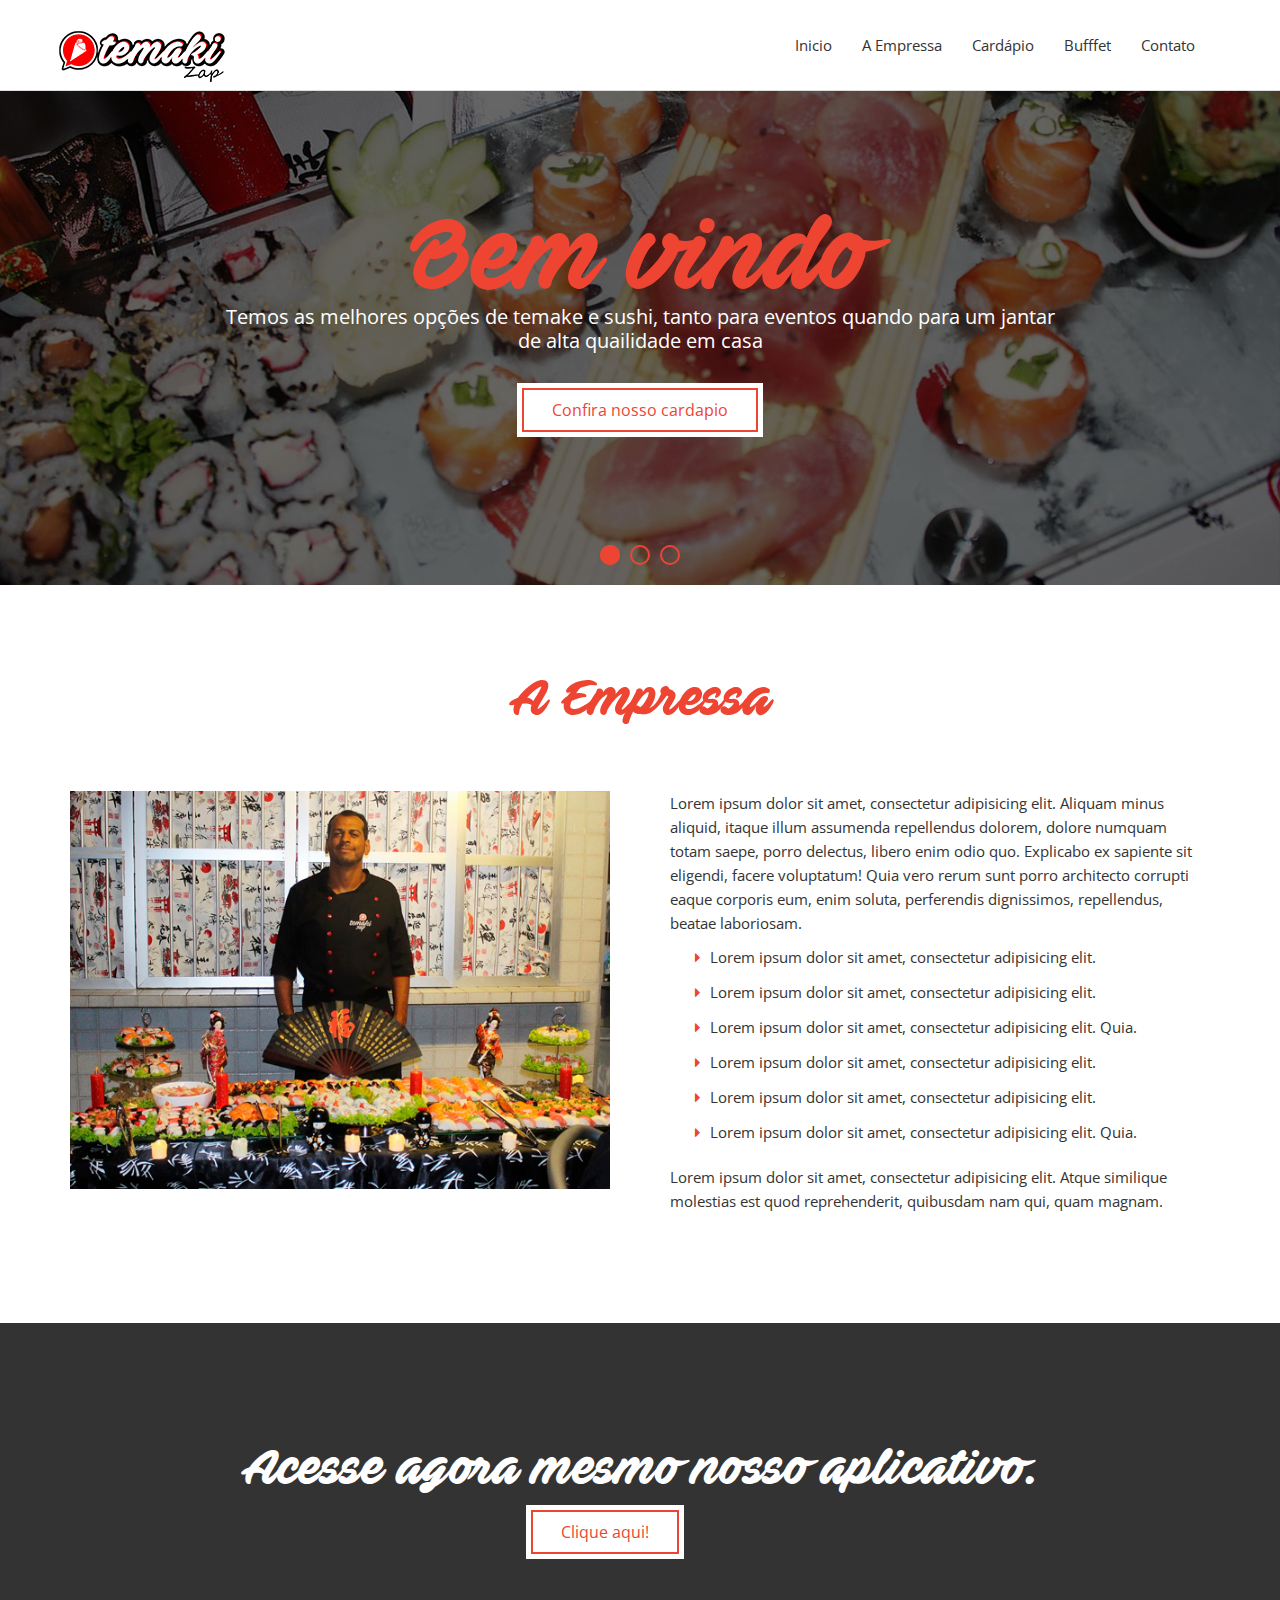
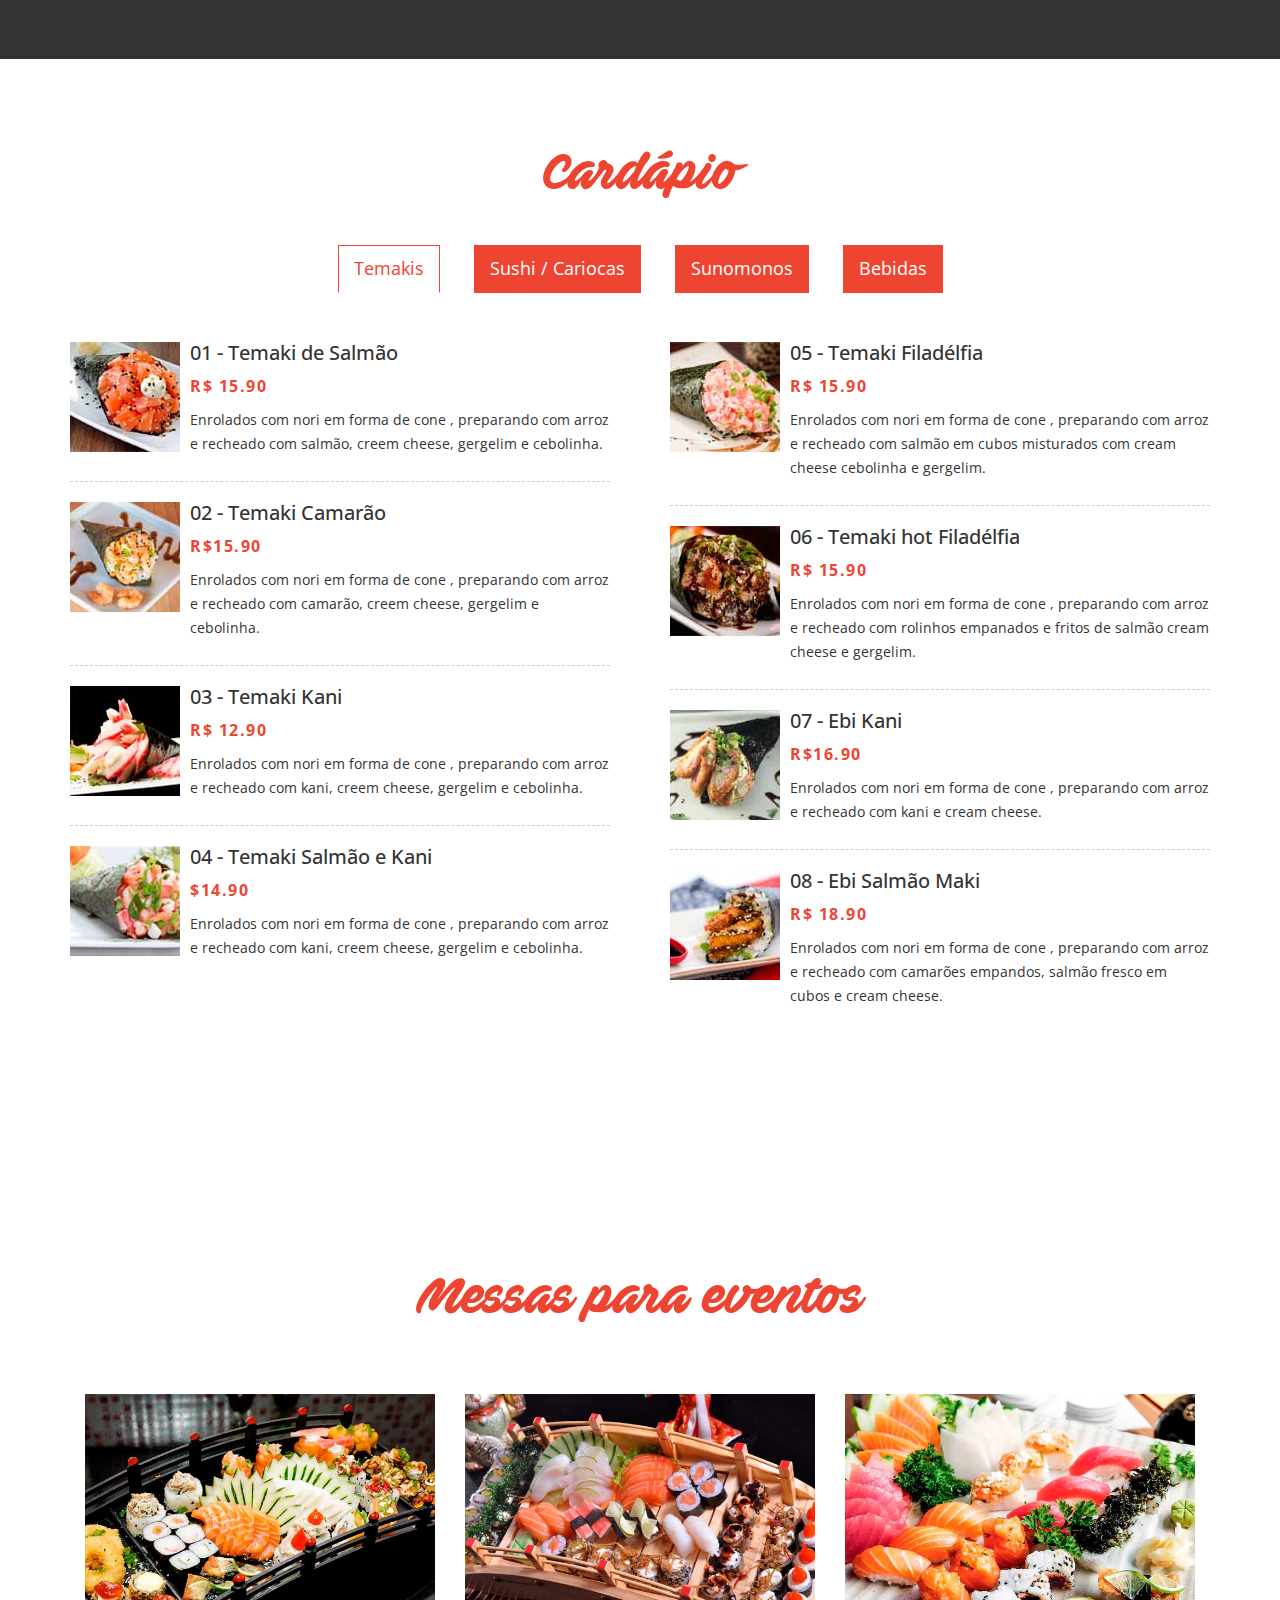
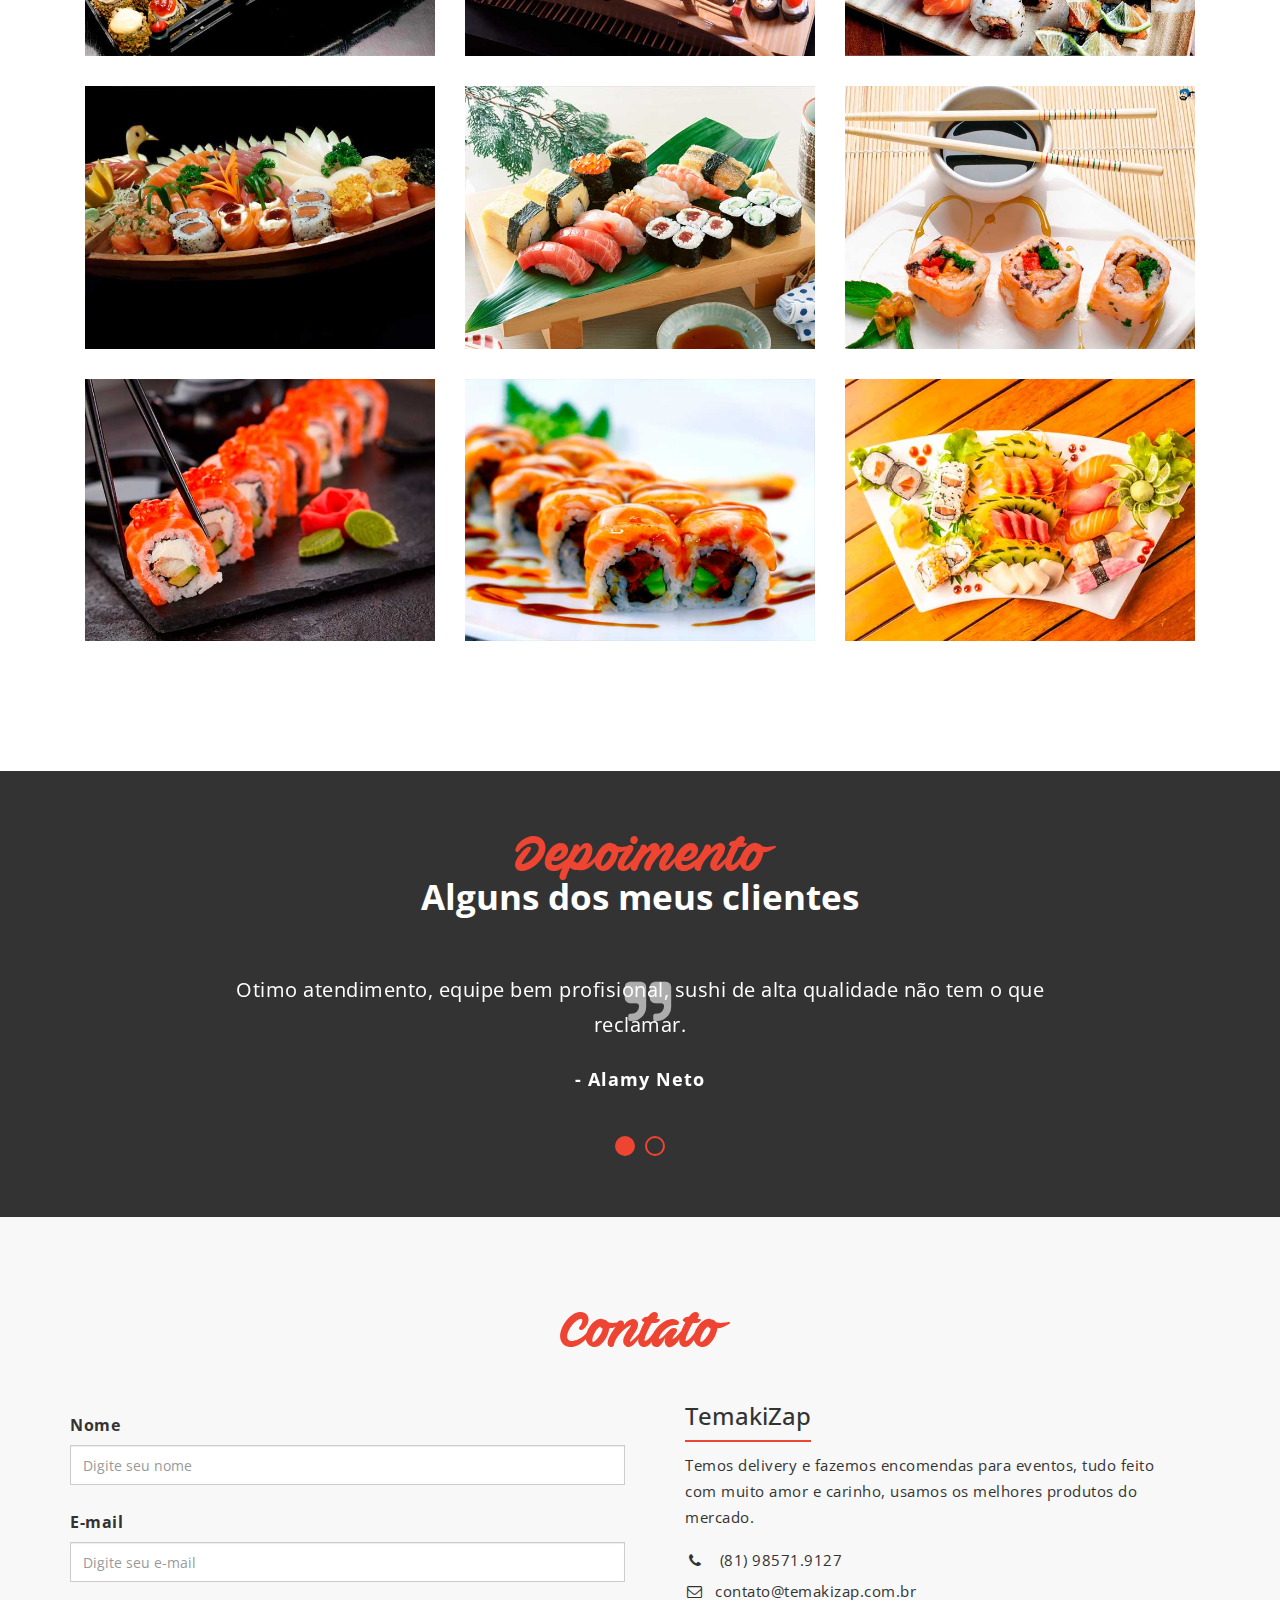
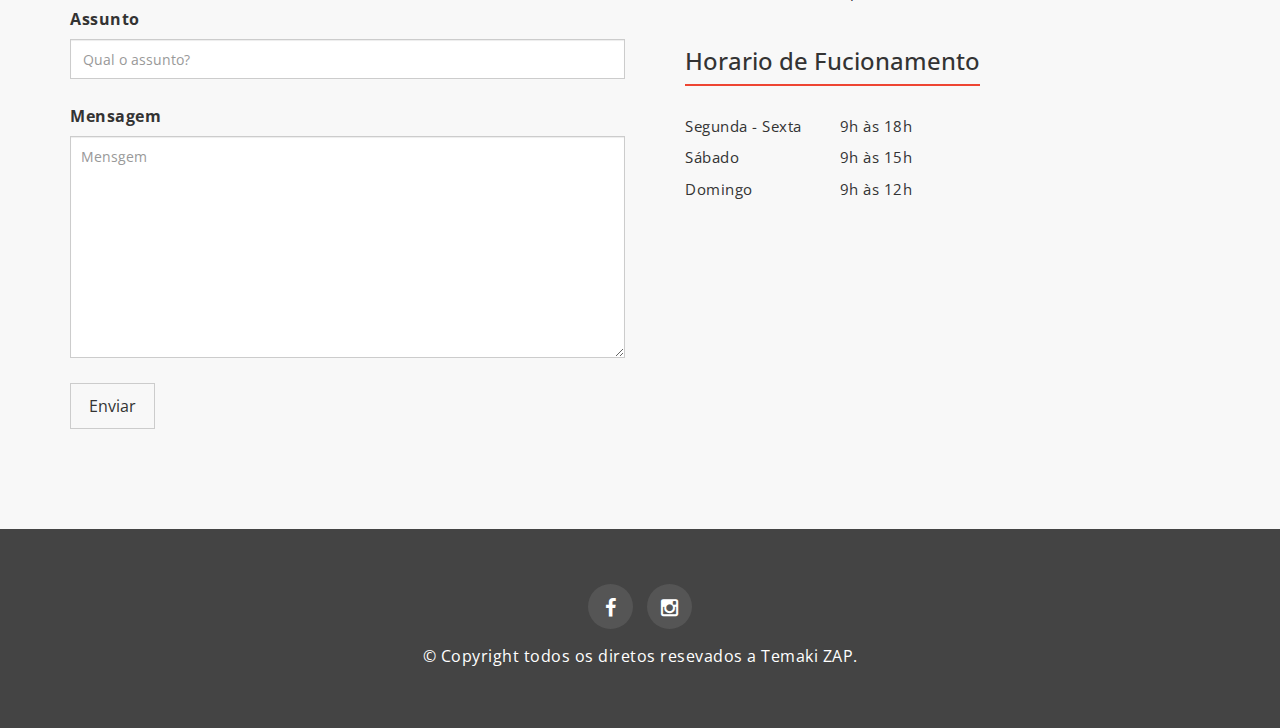
<file: index.html>
<!DOCTYPE html>
<html lang="en">
  <head>
    <meta charset="utf-8">
    <meta http-equiv="X-UA-Compatible" content="IE=edge">
    <meta name="viewport" content="width=device-width, initial-scale=1">    
    <title>Temaki ZAP</title>
    <meta property="og:image" content="http://www.temakizap.com.br/" />
<meta name="description" content="Temaki, Recife, delivery, Ifood, Glovo, Sushi, Sushi Recife, Temaki Recife, Recife TEmaki, Temakeria">
<meta name="viewport" content="width=device-width, initial-scale=1">
<meta name="description" content="Temaki, Recife, delivery, Ifood, Glovo, Sushi, Sushi Recife, Temaki Recife,Recife TEmaki, Temakeria " />

    <!-- Favicon -->
    <link rel="shortcut icon" href="assets/img/icon_03.png" type="image/x-icon">

    <!-- Font awesome -->
    <link href="assets/css/font-awesome.css" rel="stylesheet">
    <!-- Bootstrap -->
    <link href="assets/css/bootstrap.css" rel="stylesheet">   
    <!-- Slick slider -->
    <link rel="stylesheet" type="text/css" href="assets/css/slick.css">    
    <!-- Date Picker -->
    <link rel="stylesheet" type="text/css" href="assets/css/bootstrap-datepicker.css">   
     <!-- Gallery Lightbox -->
    <link href="assets/css/magnific-popup.css" rel="stylesheet"> 
    <!-- Theme color -->
    <link id="switcher" href="assets/css/theme-color/red-theme.css" rel="stylesheet">     

    <!-- Main style sheet -->
    <link href="style.css" rel="stylesheet">    

   
    <!-- Google Fonts -->

    <!-- Prata for body  -->
    <link href='https://fonts.googleapis.com/css?family=Prata' rel='stylesheet' type='text/css'>
    <!-- Tangerine for small title -->
    <link href='https://fonts.googleapis.com/css?family=Tangerine' rel='stylesheet' type='text/css'>   
    <!-- Open Sans for title -->
    <link href='https://fonts.googleapis.com/css?family=Open+Sans' rel='stylesheet' type='text/css'>
    
    

    <!-- HTML5 shim and Respond.js for IE8 support of HTML5 elements and media queries -->
    <!-- WARNING: Respond.js doesn't work if you view the page via file:// -->
    <!--[if lt IE 9]>
      <script src="https://oss.maxcdn.com/html5shiv/3.7.2/html5shiv.min.js"></script>
      <script src="https://oss.maxcdn.com/respond/1.4.2/respond.min.js"></script>
    <![endif]-->

  </head>
  <body>

  <!--START SCROLL TOP BUTTON -->
    <a class="scrollToTop" href="#">
      <i class="fa fa-angle-up"></i>
    </a>
  <!-- END SCROLL TOP BUTTON -->

  <!-- Start header section -->
  <header id="mu-header">  
    <nav class="navbar navbar-default mu-main-navbar" role="navigation">  
      <div class="container">
        <div class="navbar-header">
          <!-- FOR MOBILE VIEW COLLAPSED BUTTON -->
          <button type="button" class="navbar-toggle collapsed" data-toggle="collapse" data-target="#navbar" aria-expanded="false" aria-controls="navbar">
            <span class="sr-only">Toggle navigation</span>
            <span class="icon-bar"></span>
            <span class="icon-bar"></span>
            <span class="icon-bar"></span>
          </button>

          <!-- LOGO -->       

           <!--  Text based logo  -->
          <a class="navbar-brand" href="index.html"><img src="assets/img/logo.png"></a> 

		      <!--  Image based logo  -->
          <!-- <a class="navbar-brand" href="index.html"><img src="assets/img/logo.png" alt="Logo img"></a>  -->
         

        </div>
        <div id="navbar" class="navbar-collapse collapse">
          <ul id="top-menu" class="nav navbar-nav navbar-right mu-main-nav">
            <li><a href="index.html">Inicio</a></li>
            <li><a href="#mu-about-us">A Empressa</a></li>                       
            <li><a href="#mu-restaurant-menu">Cardápio</a></li>                       
                                
            <li><a href="#mu-gallery">Bufffet</a></li>
            
            <li><a href="#mu-contact">Contato</a></li> 
          </ul>                            
        </div><!--/.nav-collapse -->       
      </div>          
    </nav> 
  </header>
  <!-- End header section -->
 

  <!-- Start slider  -->
  <section id="mu-slider">
    <div class="mu-slider-area"> 

      <!-- Top slider -->
      <div class="mu-top-slider">

        <!-- Top slider single slide -->
        <div class="mu-top-slider-single">
          <img src="assets/img/slider/b1.jpg" alt="img">
          <!-- Top slider content -->
          <div class="mu-top-slider-content">
            <span class="mu-slider-small-title">Bem vindo</span>
           
            <p>Temos as melhores opções de temake e sushi, tanto para eventos quando para um jantar de alta quailidade em casa</p>           
            <a href="#mu-reservation" class="mu-readmore-btn mu-reservation-btn">Confira nosso cardapio</a>
          </div>
          <!-- / Top slider content -->
        </div>
        <!-- / Top slider single slide -->    

         <!-- Top slider single slide -->
        <div class="mu-top-slider-single">
          <img src="assets/img/slider/b2.jpg" alt="img">
          <!-- Top slider content -->
          <div class="mu-top-slider-content">
            <span class="mu-slider-small-title">Elegancia</span>
            
            <p>Com produtos frescos e de qualidade no mercado preparamos o melhor beffet pra você apreciar com seus convidados.</p>           
           <a href="#mu-reservation" class="mu-readmore-btn mu-reservation-btn">Messas de Sushi</a>
          </div>
          <!-- / Top slider content -->
        </div>
        <!-- / Top slider single slide --> 

        <!-- Top slider single slide -->
        <div class="mu-top-slider-single">
          <img src="assets/img/slider/b3.jpg" alt="img">
          <!-- Top slider content -->
          <div class="mu-top-slider-content">
            <span class="mu-slider-small-title">Delicioso</span>
           
            <p>Sempre atualizados no ramo da gastronomia oriental trazemos a você o que a de melhor nos pratos que preparamos.</p>           
            <a href="#mu-reservation" class="mu-readmore-btn mu-reservation-btn">Confira aqui!</a>
          </div>
          <!-- / Top slider content -->
        </div>
        <!-- / Top slider single slide -->   

      </div>
    </div>
  </section>
  <!-- End slider  -->

  <!-- Start About us -->
  <section id="mu-about-us">
    <div class="container">
      <div class="row">
        <div class="col-md-12">
          <div class="mu-about-us-area">

            <div class="mu-title">
              <span class="mu-subtitle">A Empressa</span>
             
            </div>

            <div class="row">
              <div class="col-md-6">
               <div class="mu-about-us-left">     
                <img src="assets/img/perfil.jpg" alt="img">           
                </div>
              </div>
              <div class="col-md-6">
                 <div class="mu-about-us-right">
                 <p>Lorem ipsum dolor sit amet, consectetur adipisicing elit. Aliquam minus aliquid, itaque illum assumenda repellendus dolorem, dolore numquam totam saepe, porro delectus, libero enim odio quo. Explicabo ex sapiente sit eligendi, facere voluptatum! Quia vero rerum sunt porro architecto corrupti eaque corporis eum, enim soluta, perferendis dignissimos, repellendus, beatae laboriosam.</p>                              
                  <ul>
                    <li>Lorem ipsum dolor sit amet, consectetur adipisicing elit.</li>
                    <li>Lorem ipsum dolor sit amet, consectetur adipisicing elit.</li>
                    <li>Lorem ipsum dolor sit amet, consectetur adipisicing elit. Quia.</li>                    
                    <li>Lorem ipsum dolor sit amet, consectetur adipisicing elit.</li>
                    <li>Lorem ipsum dolor sit amet, consectetur adipisicing elit.</li>
                    <li>Lorem ipsum dolor sit amet, consectetur adipisicing elit. Quia.</li>
                  </ul>
                  <p>Lorem ipsum dolor sit amet, consectetur adipisicing elit. Atque similique molestias est quod reprehenderit, quibusdam nam qui, quam magnam.</p>  
                </div>
              </div>
            </div>
          </div>
        </div>
      </div>
    </div>
  </section>
  <!-- End About us -->

  <!-- Start Counter Section -->
  <section id="mu-counter">
    <div class="mu-counter-overlay">
      <div class="container">
        <div class="row">
          <div class="col-md-12">
            <div class="mu-counter-area">

              <h1>Acesse agora mesmo nosso aplicativo.</h1>
              <a class="mu-readmore-btn mu-reservation-btn" href="www.temakizap.com.br/app" style="margin: 0 40%" href="">Clique aqui!</a>

            </div>
          </div>
        </div>
      </div>
    </div>
  </section>
  <!-- End Counter Section --> 

  <!-- Start Restaurant Menu -->
  <section id="mu-restaurant-menu">
    <div class="container">
      <div class="row">
        <div class="col-md-12">
          <div class="mu-restaurant-menu-area">

            <div class="mu-title">
              <span class="mu-subtitle">Cardápio</span>
              
            </div>
            
            <div class="mu-restaurant-menu-content">
              <ul class="nav nav-tabs mu-restaurant-menu">
                <li class="active"><a href="#temaki" data-toggle="tab">Temakis</a></li>
         
                <li><a href="#sushi" data-toggle="tab">Sushi / Cariocas</a></li>
                <li><a href="#Sunomono" data-toggle="tab">Sunomonos</a></li>
                <li><a href="#bebidas" data-toggle="tab">Bebidas</a></li>
              </ul>

              <!-- Tab panes -->
              <div class="tab-content">
                <div class="tab-pane fade in active" id="temaki">
                  <div class="mu-tab-content-area">
                    <div class="row">

                      <div class="col-md-6">
                        <div class="mu-tab-content-left">
                          <ul class="mu-menu-item-nav">
                            <li>
                              <div class="media">
                                <div class="media-left">
                                  <a href="#">
                                    <img class="media-object" src="assets/img/menu/salmao.jpg" title="Temaki de Salmão" alt="img">
                                  </a>
                                </div>
                                <div class="media-body">
                                  <h4 class="media-heading"><a href="#" title="Temaki de Salmão">01 - Temaki de Salmão</a></h4>
                                  <span class="mu-menu-price">R$ 15.90</span>
                                  <p>Enrolados com nori em forma de cone , preparando com arroz e recheado com salmão, creem cheese, gergelim e cebolinha.</p>
                                </div>
                              </div>
                            </li>
                             <li>
                              <div class="media">
                                <div class="media-left">
                                  <a href="#">
                                    <img class="media-object" src="assets/img/menu/camarao.jpg" title="Temaki de Camarão" alt="img">
                                  </a>
                                </div>
                                <div class="media-body">
                                  <h4 class="media-heading"><a href="#" title="Temaki de Camarão">02 - Temaki Camarão</a></h4>
                                  <span class="mu-menu-price">R$15.90</span>
                                  <p>Enrolados com nori em forma de cone , preparando com arroz e recheado com camarão, creem cheese, gergelim e cebolinha.</p>
                                </div>
                              </div>
                            </li>
                             <li>
                              <div class="media">
                                <div class="media-left">
                                  <a href="#">
                                    <img class="media-object" src="assets/img/menu/kani.jpg" title="Temaki de Kani" alt="img">
                                  </a>
                                </div>
                                <div class="media-body">
                                  <h4 class="media-heading"><a href="#">03 - Temaki Kani</a></h4>
                                  <span class="mu-menu-price">R$ 12.90</span>
                                 <p>Enrolados com nori em forma de cone , preparando com arroz e recheado com kani, creem cheese, gergelim e cebolinha.</p>
                                </div>
                              </div>
                            </li>
                            <li>
                              <div class="media">
                                <div class="media-left">
                                  <a href="#">
                                    <img class="media-object" src="assets/img/menu/kaniesalmao.jpg" title="Temaki Salmão e Kani" alt="img">
                                  </a>
                                </div>
                                <div class="media-body">
                                  <h4 class="media-heading"><a href="#">04 - Temaki Salmão e Kani</a></h4>
                                  <span class="mu-menu-price">$14.90</span>
                                 <p>Enrolados com nori em forma de cone , preparando com arroz e recheado com kani, creem cheese, gergelim e cebolinha.</p>
                                </div>
                              </div>
                            </li>
                          </ul>   
                        </div>
                      </div>

                     <div class="col-md-6">
                       <div class="mu-tab-content-right">
                          <ul class="mu-menu-item-nav">
                            <li>
                              <div class="media">
                                <div class="media-left">
                                  <a href="#">
                                    <img class="media-object" src="assets/img/menu/filadelfia.jpg" title="Temaki Filadélfia" alt="img">
                                  </a>
                                </div>
                                <div class="media-body">
                                  <h4 class="media-heading"><a href="#">05 - Temaki Filadélfia</a></h4>
                                  <span class="mu-menu-price">R$ 15.90</span>
                                   <p>Enrolados com nori em forma de cone , preparando com arroz e recheado com salmão em cubos misturados com cream cheese cebolinha e gergelim.</p>
                                </div>
                              </div>
                            </li>
                             <li>
                              <div class="media">
                                <div class="media-left">
                                  <a href="#">
                                    <img class="media-object" src="assets/img/menu/hotFila.jpg" title="Temaki hot Filadélfia" alt="img">
                                  </a>
                                </div>
                                <div class="media-body">
                                  <h4 class="media-heading"><a href="#">06 - Temaki hot Filadélfia</a></h4>
                                  <span class="mu-menu-price">R$ 15.90</span>
                                   <p>Enrolados com nori em forma de cone , preparando com arroz e recheado com rolinhos empanados e fritos de salmão cream cheese e gergelim.</p>
                                </div>
                              </div>
                            </li>
                             <li>
                              <div class="media">
                                <div class="media-left">
                                  <a href="#">
                                    <img class="media-object" src="assets/img/menu/ebiKAni.jpg" alt="img">
                                  </a>
                                </div>
                                <div class="media-body">
                                  <h4 class="media-heading"><a href="#">07 - Ebi Kani</a></h4>
                                  <span class="mu-menu-price">R$16.90</span>
                                 <p>Enrolados com nori em forma de cone , preparando com arroz e recheado com kani e cream cheese.</p>
                                </div>
                              </div>
                            </li>
                             <li>
                              <div class="media">
                                <div class="media-left">
                                  <a href="#">
                                    <img class="media-object" src="assets/img/menu/ebiSalmao.jpg" alt="img">
                                  </a>
                                </div>
                                <div class="media-body">
                                  <h4 class="media-heading"><a href="#">08 - Ebi Salmão Maki</a></h4>
                                  <span class="mu-menu-price">R$ 18.90</span>
                                 <p>Enrolados com nori em forma de cone , preparando com arroz e recheado com camarões empandos, salmão fresco em cubos e cream cheese.</p>
                                </div>
                              </div>
                            </li>
                          </ul>   
                       </div>
                     </div>

                   </div>
                 </div>
                </div>

                <div class="tab-pane fade" id="sushi">
                  <div class="mu-tab-content-area">
                    <div class="row">

                      <div class="col-md-6">
                        <div class="mu-tab-content-left">
                          <ul class="mu-menu-item-nav">
                            <li>
                              <div class="media">
                                <div class="media-left">
                                  <a href="#">
                                    <img class="media-object" src="assets/img/menu/sushi.jpg" alt="img">
                                  </a>
                                </div>
                                <div class="media-body">
                                  <h4 class="media-heading"><a href="#">09 - Filadélfia</a></h4>
                                  <span class="mu-menu-price">R$ 24.90</span>
                                    <p>20 unidades.</p>
                                </div>
                              </div>
                            </li>
                             <li>
                              <div class="media">
                                <div class="media-left">
                                  <a href="#">
                                    <img class="media-object" src="assets/img/menu/uramaki.jpg" alt="img">
                                  </a>
                                </div>
                                <div class="media-body">
                                  <h4 class="media-heading"><a href="#">10 - Uramaki</a></h4>
                                  <span class="mu-menu-price">R$ 29,90</span>
                                  <p>20 unidades.</p>
                                </div>
                              </div>
                            </li>
                             <li>
                              <div class="media">
                                <div class="media-left">
                                  <a href="#">
                                    <img class="media-object" src="assets/img/menu/ebimaki.jpg" alt="img">
                                  </a>
                                </div>
                                <div class="media-body">
                                  <h4 class="media-heading"><a href="#">11 - Ebimaki</a></h4>
                                  <span class="mu-menu-price">R$ 24,90</span>
                                  <p>20 unidades.</p>
                                </div>
                              </div>
                            </li>
                          </ul>   
                        </div>
                      </div>

                     <div class="col-md-6">
                       <div class="mu-tab-content-right">
                          <ul class="mu-menu-item-nav">
                            <li>
                              <div class="media">
                                <div class="media-left">
                                  <a href="#">
                                    <img class="media-object" src="assets/img/menu/nigiri.jpg" alt="img">
                                  </a>
                                </div>
                                <div class="media-body">
                                  <h4 class="media-heading"><a href="#">12 - Nigiri de Salmão</a></h4>
                                  <span class="mu-menu-price">R$ 24,90</span>
                                  <p>10 Unidades.</p>
                                </div>
                              </div>
                            </li>
                             <li>
                              <div class="media">
                                <div class="media-left">
                                  <a href="#">
                                    <img class="media-object" src="assets/img/menu/carioca.jpg" alt="img">
                                  </a>
                                </div>
                                <div class="media-body">
                                  <h4 class="media-heading"><a href="#">13 - Cariocas</a></h4>
                                  <span class="mu-menu-price">R$ 34,90</span>
                                  <p>20 Unidades</p>
                                </div>
                              </div>
                            </li>
                             <li>
                              <div class="media">
                                <div class="media-left">
                                  <a href="#">
                                    <img class="media-object" src="assets/img/menu/carioca.jpg" alt="img">
                                  </a>
                                </div>
                                <div class="media-body">
                                  <h4 class="media-heading"><a href="#">13.2 - Carioca</a></h4>
                                  <span class="mu-menu-price">R$ 42,90</span>
                                  <p>30 unidades.</p>
                                </div>
                              </div>
                            </li>
                             <li>
                              <div class="media">
                                <div class="media-left">
                                  <a href="#">
                                    <img class="media-object" src="assets/img/menu/carioca.jpg" alt="img">
                                  </a>
                                </div>
                                <div class="media-body">
                                  <h4 class="media-heading"><a href="#">13.2 - Carioca</a></h4>
                                  <span class="mu-menu-price">R$ 42,90</span>
                                  <p>40 unidades.</p>
                                </div>
                              </div>
                            </li>
                          </ul>   
                       </div>
                     </div>

                   </div>
                 </div>
                </div>

                <div class="tab-pane fade" id="Sunomono">
                  <div class="mu-tab-content-area">
                    <div class="row">

                      <div class="col-md-6">
                        <div class="mu-tab-content-left">
                          <ul class="mu-menu-item-nav">
                            <li>
                              <div class="media">
                                <div class="media-left">
                                  <a href="#">
                                    <img class="media-object" src="assets/img/menu/sunomono.jpg" alt="img">
                                  </a>
                                </div>
                                <div class="media-body">
                                  <h4 class="media-heading"><a href="#">14 - Sunomono de Salmão</a></h4>
                                  <span class="mu-menu-price">R$ 20,00</span>
                                  <p>Salmão cortado em cubos, pepino e gergelim.</p>
                                </div>
                              </div>
                            </li>
                            
                            
                          </ul>   
                        </div>
                      </div>

                     <div class="col-md-6">
                       <div class="mu-tab-content-right">
                          <ul class="mu-menu-item-nav">
                              <li>
                              <div class="media">
                                <div class="media-left">
                                  <a href="#">
                                    <img class="media-object" src="assets/img/menu/sunomonoMisto.jpg" alt="img">
                                  </a>
                                </div>
                                <div class="media-body">
                                  <h4 class="media-heading"><a href="#">15 - Sunomono Misto</a></h4>
                                  <span class="mu-menu-price">R$ - 17,00</span>
                                  <p>Salmão cortado em cubos , camarão kani, pepino e gergelim.</p>
                                </div>
                              </div>
                            </li>
                            
                         
                          </ul>   
                       </div>
                     </div>

                   </div>
                 </div>
                </div>

                <div class="tab-pane fade" id="bebidas">
                  <div class="mu-tab-content-area">
                    <div class="row">

                      <div class="col-md-6">
                        <div class="mu-tab-content-left">
                          <ul class="mu-menu-item-nav">
                            <li>
                              <div class="media">
                                <div class="media-left">
                                  <a href="#">
                                    <img class="media-object" src="assets/img/menu/cocalata.jpg" alt="img">
                                  </a>
                                </div>
                                <div class="media-body">
                                  <h4 class="media-heading"><a href="#">Coca Cola</a></h4>
                                  <span class="mu-menu-price">R$ 3,50</span>
                                  
                                </div>
                              </div>
                            </li>
                            
                             
                          </ul>   
                        </div>
                      </div>

                     <div class="col-md-6">
                       <div class="mu-tab-content-right">
                          <ul class="mu-menu-item-nav">
                            <li>
                              <div class="media">
                                <div class="media-left">
                                  <a href="#">
                                    <img class="media-object" src="assets/img/menu/500.jpg" alt="img">
                                  </a>
                                </div>
                                <div class="media-body">
                                 <h4 class="media-heading"><a href="#">coca cola 500ml</a></h4>
                                  <span class="mu-menu-price">R$ 6,00</span>
                                 
                                </div>
                              </div>
                            </li>
                            
                            
                          </ul>   
                       </div>
                     </div>

                   </div>
                 </div>
                </div>

              
              </div>
            </div>
          </div>
        </div>
      </div>
    </div>
  </section>
  <!-- End Restaurant Menu -->

  
  <!-- Start Gallery -->
  <section id="mu-gallery">
    <div class="container">
      <div class="row">
        <div class="col-md-12">
          <div class="mu-gallery-area">

            <div class="mu-title">
              <span class="mu-subtitle">Messas para eventos</span>
              <h2></h2>
            </div>

            <div class="mu-gallery-content">
            
              <!-- Start gallery image -->
              <div class="mu-gallery-body">
                <!-- start single gallery image -->
                <div class="mu-single-gallery col-md-4">
                    <div class="mu-single-gallery-item">
	                    <figure class="mu-single-gallery-img">
	                      <a class="mu-imglink" href="assets/img/gallery/1.jpg">
                          <img alt="img" src="assets/img/gallery/1.jpg">
                           <div class="mu-single-gallery-info">
                              <img class="mu-view-btn" src="assets/img/plus.png" alt="plus icon img">
                          </div> 
                        </a>
	                    </figure>            
                  	</div>
                </div>
                <!-- End single gallery image -->

                <!-- start single gallery image -->
                <div class="mu-single-gallery col-md-4">
                  	 <div class="mu-single-gallery-item">
                        <figure class="mu-single-gallery-img">
                          <a class="mu-imglink" href="assets/img/gallery/2.jpg">
                            <img alt="img" src="assets/img/gallery/2.jpg">
                             <div class="mu-single-gallery-info">
                                <img class="mu-view-btn" src="assets/img/plus.png" alt="plus icon img">
                            </div> 
                          </a>
                        </figure>            
                    </div>
                </div>               
                <!-- End single gallery image -->

                <!-- start single gallery image -->
                <div class="mu-single-gallery col-md-4">                  
                  	 <div class="mu-single-gallery-item">
                      <figure class="mu-single-gallery-img">
                        <a class="mu-imglink" href="assets/img/gallery/3.jpg">
                          <img alt="img" src="assets/img/gallery/3.jpg">
                           <div class="mu-single-gallery-info">
                              <img class="mu-view-btn" src="assets/img/plus.png" alt="plus icon img">
                          </div> 
                        </a>
                      </figure>            
                    </div>
                </div>               
                <!-- End single gallery image -->

                <!-- start single gallery image -->
                <div class="mu-single-gallery col-md-4">                  
                  	<div class="mu-single-gallery-item">
                      <figure class="mu-single-gallery-img">
                        <a class="mu-imglink" href="assets/img/gallery/4.jpg">
                          <img alt="img" src="assets/img/gallery/4.jpg">
                           <div class="mu-single-gallery-info">
                              <img class="mu-view-btn" src="assets/img/plus.png" alt="plus icon img">
                          </div> 
                        </a>
                      </figure>            
                    </div>
                </div>
                <!-- End single gallery image -->

                <!-- start single gallery image -->
                <div class="mu-single-gallery col-md-4">                  
                  	<div class="mu-single-gallery-item">
                      <figure class="mu-single-gallery-img">
                        <a class="mu-imglink" href="assets/img/gallery/5.jpg">
                          <img alt="img" src="assets/img/gallery/5.jpg">
                           <div class="mu-single-gallery-info">
                              <img class="mu-view-btn" src="assets/img/plus.png" alt="plus icon img">
                          </div> 
                        </a>
                      </figure>            
                    </div>
                </div>               
                <!-- End single gallery image -->  

                <!-- start single gallery image -->
                <div class="mu-single-gallery col-md-4">                  
                   <div class="mu-single-gallery-item">
                      <figure class="mu-single-gallery-img">
                        <a class="mu-imglink" href="assets/img/gallery/6.jpg">
                          <img alt="img" src="assets/img/gallery/6.jpg">
                           <div class="mu-single-gallery-info">
                              <img class="mu-view-btn" src="assets/img/plus.png" alt="plus icon img">
                          </div> 
                        </a>
                      </figure>            
                    </div>
                </div>
                <!-- End single gallery image -->

                <!-- start single gallery image -->
                <div class="mu-single-gallery col-md-4">                  
                  	<div class="mu-single-gallery-item">
                      <figure class="mu-single-gallery-img">
                        <a class="mu-imglink" href="assets/img/gallery/7.jpg">
                          <img alt="img" src="assets/img/gallery/7.jpg">
                           <div class="mu-single-gallery-info">
                              <img class="mu-view-btn" src="assets/img/plus.png" alt="plus icon img">
                          </div> 
                        </a>
                      </figure>            
                    </div>
                </div>               
                <!-- End single gallery image -->

                <!-- start single gallery image -->
                <div class="mu-single-gallery col-md-4">                  
                  	<div class="mu-single-gallery-item">
                      <figure class="mu-single-gallery-img">
                        <a class="mu-imglink" href="assets/img/gallery/8.jpg">
                          <img alt="img" src="assets/img/gallery/8.jpg">
                           <div class="mu-single-gallery-info">
                              <img class="mu-view-btn" src="assets/img/plus.png" alt="plus icon img">
                          </div> 
                        </a>
                      </figure>            
                    </div>
                </div>               
                <!-- End single gallery image -->

                <!-- start single gallery image -->
                <div class="mu-single-gallery col-md-4">                  
                  	<div class="mu-single-gallery-item">
                      <figure class="mu-single-gallery-img">
                        <a class="mu-imglink" href="assets/img/gallery/9.jpg">
                          <img alt="img" src="assets/img/gallery/9.jpg">
                           <div class="mu-single-gallery-info">
                              <img class="mu-view-btn" src="assets/img/plus.png" alt="plus icon img">
                          </div> 
                        </a>
                      </figure>            
                    </div>
                </div>
                <!-- End single gallery image -->  

              </div>
            </div>
          </div>
        </div>
      </div>
    </div>
  </section>
  <!-- End Gallery -->
  
  <!-- Start Client Testimonial section -->
  <section id="mu-client-testimonial">
    <div class="mu-overlay">
      <div class="container">
        <div class="row">
          <div class="col-md-12">
            <div class="mu-client-testimonial-area">

              <div class="mu-title">
                <span class="mu-subtitle">Depoimento</span>
                <h2>Alguns dos meus clientes</h2>
              </div>

              <!-- testimonial content -->
              <div class="mu-testimonial-content">
                <!-- testimonial slider -->
                <ul class="mu-testimonial-slider">
                  <li>
                    <div class="mu-testimonial-single">                   
                      <div class="mu-testimonial-info">
                        <p>Otimo atendimento, equipe bem profisional, sushi de alta qualidade não tem o que reclamar.</p>
                      </div>
                      <div class="mu-testimonial-bio">
                        <p>- Alamy Neto</p>                      
                      </div>
                    </div>
                  </li>
                   <li>
                    <div class="mu-testimonial-single">                   
                      <div class="mu-testimonial-info">
                        <p>Fiz uma confraternização em minha casa, pedi uma mesa de sushi para 15 pessoas, comemos muito e ainda sobrou alguns, muito bem feito, e muito gostoso</p>
                      </div>
                      <div class="mu-testimonial-bio">
                        <p>- Maria Gabriela</p>                      
                      </div>
                    </div>
                  </li>
                  
                </ul>
              </div>
            </div>
          </div>
        </div>
      </div>
    </div>
  </section>
  <!-- End Client Testimonial section -->
  
 

 

  <!-- Start Contact section -->
  <section id="mu-contact">
    <div class="container">
      <div class="row">
        <div class="col-md-12">
          <div class="mu-contact-area">

            <div class="mu-title">
              <span class="mu-subtitle">Contato</span>
              
            </div>

            <div class="mu-contact-content">
              <div class="row">

                <div class="col-md-6">
                  <div class="mu-contact-left">
                    <!-- Email message div -->
                    <div id="form-messages"></div>
                    <!-- Start contact form -->
                    <form id="ajax-contact" method="post" action="mailer.php" class="mu-contact-form">
                      <div class="form-group">
                        <label for="name">Nome</label>
                        <input type="text" class="form-control" id="name" name="name" placeholder="Digite seu nome" required>
                      </div>
                      <div class="form-group">
                        <label for="email">E-mail</label>
                        <input type="email" class="form-control" id="email" name="email" placeholder="Digite seu e-mail" required>
                      </div>                      
                      <div class="form-group">
                        <label for="subject">Assunto</label>
                        <input type="text" class="form-control" id="subject" name="subject" placeholder="Qual o assunto?" required>
                      </div>
                      <div class="form-group">
                        <label for="message">Mensagem</label>                        
                        <textarea class="form-control" id="message" name="message"  cols="30" rows="10" placeholder="Mensgem" required></textarea>
                      </div>                      
                      <button type="submit" class="mu-send-btn">Enviar</button>
                    </form>
                  </div>
                </div>

                <div class="col-md-6">
                  <div class="mu-contact-right">
                    <div class="mu-contact-widget">
                      <h3>TemakiZap</h3>
                      <p>Temos delivery e fazemos encomendas para eventos, tudo feito com muito amor e carinho, usamos os melhores produtos do mercado.</p>
                      <address>
                        <p><i class="fa fa-phone"></i> (81) 98571.9127</p>
                        <p><i class="fa fa-envelope-o"></i>contato@temakizap.com.br</p>
                       
                      </address>
                    </div>
                    <div class="mu-contact-widget">
                      <h3>Horario de Fucionamento</h3>                      
                      <address>
                        <p><span>Segunda - Sexta</span> 9h às 18h</p>
                        <p><span>Sábado</span> 9h às 15h</p>
                        <p><span>Domingo</span> 9h às 12h</p>
                      </address>
                    </div>
                  </div>
                </div>

              </div>
            </div>
          </div>
        </div>
      </div>
    </div>
  </section>
  <!-- End Contact section -->

 

  <!-- Start Footer -->
  <footer id="mu-footer">
    <div class="container">
      <div class="row">
        <div class="col-md-12">
        <div class="mu-footer-area">
           <div class="mu-footer-social">
            <a href="#"><span class="fa fa-facebook"></span></a>
            
            <a href="#"><span class="fa fa-instagram"></span></a>
           
          </div>
          <div class="mu-footer-copyright">
            <p>&copy; Copyright todos os diretos resevados a Temaki ZAP.</p>
          </div>         
        </div>
      </div>
      </div>
    </div>
  </footer>
  <!-- End Footer -->
  
  <!-- jQuery library -->
  <script src="assets/js/jquery.min.js"></script>  
  <!-- Include all compiled plugins (below), or include individual files as needed -->
  <script src="assets/js/bootstrap.js"></script>   
  <!-- Slick slider -->
  <script type="text/javascript" src="assets/js/slick.js"></script>
  <!-- Counter -->
  <script type="text/javascript" src="assets/js/simple-animated-counter.js"></script>
  <!-- Gallery Lightbox -->
  <script type="text/javascript" src="assets/js/jquery.magnific-popup.min.js"></script>
  <!-- Date Picker -->
  <script type="text/javascript" src="assets/js/bootstrap-datepicker.js"></script> 
  <!-- Ajax contact form  -->
  <script type="text/javascript" src="assets/js/app.js"></script>
 
  <!-- Custom js -->
  <script src="assets/js/custom.js"></script> 

  </body>
</html>
</file>
<file: assets/css/theme-color/red-theme.css>
/*=======================================
Template Design By MarkUps.
Author URI : http://www.markups.io/
========================================*/
.scrollToTop {
  background-color: #ee4532;
  border: 2px solid #ee4532;
}

.mu-readmore-btn,
.mu-browsmore-btn,
.mu-main-navbar .mu-main-nav li a:hover, 
.mu-main-navbar .mu-main-nav li a:focus,
.navbar-default .navbar-nav > .active > a, 
.navbar-default .navbar-nav > .active > a:hover, 
.navbar-default .navbar-nav > .active > a:focus,
.mu-top-slider .mu-top-slider-single .mu-top-slider-content .mu-slider-small-title,
.mu-about-us-right ul li:before,
.mu-title .mu-subtitle,
.mu-menu-item-nav li .media .media-body .media-heading a:hover, 
.mu-menu-item-nav li .media .media-body .media-heading a:focus,
.mu-menu-item-nav li .media .media-body .mu-menu-price,
.mu-chef-nav .slick-list li .mu-single-chef .mu-single-chef-info h4,
.mu-footer-copyright p a:hover, 
.mu-footer-copyright p a:focus,
.navbar-default .navbar-nav .open .dropdown-menu > li > a:hover, 
.navbar-default .navbar-nav .open .dropdown-menu > li > a:focus,
.mu-main-navbar .navbar-header .navbar-brand span {
  color: #ee4532;
}

.mu-readmore-btn::after,
.mu-testimonial-slider .slick-dots li,
.mu-chef-nav .slick-dots li,
.mu-top-slider .slick-dots li button,
.mu-opening-hour {
  border: 2px solid #ee4532;
}

.mu-readmore-btn:hover, 
.mu-readmore-btn:focus,
.mu-restaurant-menu li a,
.mu-testimonial-slider .slick-dots .slick-active,
.mu-chef-nav .slick-list li .mu-single-chef .mu-single-chef-social a:hover, 
.mu-chef-nav .slick-list li .mu-single-chef .mu-single-chef-social a:focus,
.mu-footer-social a:hover, 
.mu-footer-social a:hover,
.navbar-default .navbar-toggle .icon-bar,
.mu-chef-nav .slick-dots .slick-active,
.datepicker .datepicker-switch:hover, 
.datepicker .prev:hover, 
.datepicker .next:hover, 
.datepicker tfoot tr th:hover,
.datepicker table tr td.day:hover,
.mu-counter-nav li .mu-single-counter,
.mu-top-slider .slick-dots li.slick-active button::before  {
  background-color: #ee4532;
}

.mu-readmore-btn:hover::after, 
.mu-readmore-btn:focus::after,
.mu-reservation-form input[type="text"]:focus,
.mu-reservation-form input[type="email"]:focus,
.mu-reservation-form select:focus,
.mu-reservation-form textarea:focus,
.mu-contact-form input[type="text"]:focus,
.mu-contact-form input[type="email"]:focus,
.mu-contact-form textarea:focus {
  border-color: #ee4532;
}

.mu-browsmore-btn:hover, 
.mu-browsmore-btn:focus,
.mu-top-slider .slick-prev:hover, 
.mu-top-slider .slick-prev:focus,
.mu-top-slider .slick-next:hover,
.mu-top-slider .slick-next:focus,
.mu-send-btn:hover, 
.mu-send-btn:focus {
  background-color: #ee4532;
  border-color: #ee4532;
}


.mu-restaurant-menu li a:hover, 
.mu-restaurant-menu li a:focus, 
.mu-restaurant-menu li.active a,
.mu-restaurant-menu li.active a:hover,
.mu-restaurant-menu li.active a:focus {
  color: #ee4532;
  border-color: #ee4532 #ee4532 transparent;
}


#mu-reservation .mu-reservation-area .mu-reservation-content h3,
.mu-contact-right .mu-contact-widget h3,
.mu-opening-hour h2 {
  border-bottom: 2px solid #ee4532;
}


.mu-chef-nav .slick-list li .mu-single-chef .mu-single-chef-social a {
  border: 1px solid #ee4532;
  color: #ee4532;
}



/*=======================================
Template Design By MarkUps.
Author URI : http://www.markups.io/
========================================*/
</file>
<file: style.css>
/*
  Template Name: OsteriaX
  Author : MarkUps
  Author URI: http://www.markups.io/
  Version: 1.0
  Tags: light, white, restaurant, multi page, landing page, custom-colors, Bootstrap, responsive, html5, css3, Sass, template, web template

*/

/* Table of Content
==================================================
#BASIC TYPOGRAPHY
#HEADER SECTION
#NAVBAR SECTION
#SLIDER SECTION
#ABOUT US SECTION
#COUNTER SECTION
#MENU ITEM SECTION
#RESERVATION SECTION
#GALLERY SECTION
#TESTIMONIAL SECTION
#CHEF SECTION
#CONTACT SECTION
#MAP SECTION
#FOOTER SECTION
#RESPONSIVE DESIGN
*/
@font-face {
    font-family: 'ave_fedan_personal_use_onlyRg';
    src: url('assets/fonts/avefedan_personal_use-webfont.woff2') format('woff2'),
         url('assets/fonts/avefedan_personal_use-webfont.woff') format('woff');
    font-weight: normal;
    font-style: normal;

}


body {
  background-color: #ffffff;
 font-family: "Open Sans", sans-serif;
  color: #333333;
  font-size: 15px;
  overflow-x: hidden;
  line-height: 24px;
}

.no-padding {
  padding: 0;
}


ul {
  padding: 0;
  margin: 0;
  list-style: none;
}

a {
  text-decoration: none;
  color: #333333;
}

a:hover,
a:focus {
  outline: none;
  text-decoration: none;
}

h1, 
h2, 
h3, 
h4, 
h5, 
h6 {
  font-family: "Open Sans", sans-serif;
}

h2 {
  font-size: 30px;
  font-weight: 700;
  line-height: 40px;
  margin: 0;
}

img {
  border: none;
  max-width: 100%;
}

.mu-readmore-btn {
  background-color: #fff;
  font-family: "Open Sans", sans-serif;
  display: inline-block;
  font-size: 16px;
  padding: 15px 35px;
  position: relative;
  -webkit-transition: all 0.5s;
  -moz-transition: all 0.5s;
  -ms-transition: all 0.5s;
  -o-transition: all 0.5s;
  transition: all 0.5s;
}

.mu-readmore-btn::after {
  bottom: 5px;
  content: "";
  left: 5px;
  position: absolute;
  right: 5px;
  top: 5px;
  -webkit-transition: all 0.2s;
  -moz-transition: all 0.2s;
  -ms-transition: all 0.2s;
  -o-transition: all 0.2s;
  transition: all 0.2s;
}

.mu-readmore-btn:hover, 
.mu-readmore-btn:focus {
  color: #fff;
}

.mu-readmore-btn:hover::after, 
.mu-readmore-btn:focus::after {
  bottom: 0px;
  content: "";
  left: 0px;
  right: 0px;
  top: 0px;
}

.mu-browsmore-btn {
  background-color: #fff;
  border: 1px solid #ccc;
  display: inline-block;
  font-size: 16px;
  line-height: 18px;
  letter-spacing: 0.5px;
  padding: 12px 25px;
  -webkit-transition: all 0.5s;
  -moz-transition: all 0.5s;
  -ms-transition: all 0.5s;
  -o-transition: all 0.5s;
  transition: all 0.5s;
}

.mu-browsmore-btn:hover, 
.mu-browsmore-btn:focus {
  color: #fff;
}

.mu-send-btn {
  background-color: transparent;
  border: 1px solid #ccc;
  display: inline-block;
  font-size: 16px;
  padding: 10px 18px;
  -webkit-transition: all 0.5s;
  -moz-transition: all 0.5s;
  -ms-transition: all 0.5s;
  -o-transition: all 0.5s;
  transition: all 0.5s;
}

.mu-send-btn:hover, 
.mu-send-btn:focus {
  color: #fff;
}


/*==================
 HEADER SECTION
====================*/

#mu-header {
  background-color: #fff;
  border-bottom: 1px solid #ddd;
  position: fixed;
  left: 0;
  top: 0;
  right: 0;
  width: 100%;
  z-index: 999;
}


/*==================
 NAVBAR SECTION
====================*/
.mu-main-navbar {
  background-color: transparent;
  border: none;
  padding: 20px 0;
  border-radius: 0;
  margin-bottom: 0;
  -webkit-transition: all 0.5s;
  -moz-transition: all 0.5s;
  -ms-transition: all 0.5s;
  -o-transition: all 0.5s;
  transition: all 0.5s;
}

.mu-main-navbar .mu-main-nav {
  font-family: "Open Sans", sans-serif;
}

.mu-main-navbar .mu-main-nav li a {
  color: #333;
  -webkit-transition: all 0.5s;
  -moz-transition: all 0.5s;
  -ms-transition: all 0.5s;
  -o-transition: all 0.5s;
  transition: all 0.5s;
}

.mu-main-navbar .mu-main-nav .dropdown-menu {
  background-color: #fff;
  border-radius: 0;
}

.mu-main-navbar .mu-main-nav .dropdown-menu li a {
  padding: 10px 20px;
}

.mu-main-navbar .navbar-header .navbar-brand {
  color: #333;
  display: inline-block;
  font-weight: 700;
  font-size: 35px;  
  padding: 0;
  margin-top: 16px;
  height: 34px;
  width: 180px;
  -webkit-transition: all 0.5s;
  -moz-transition: all 0.5s;
  -ms-transition: all 0.5s;
  -o-transition: all 0.5s;
  transition: all 0.5s;
}

.mu-main-navbar .navbar-header .navbar-brand img {
  margin-top: -10px;
}


.mu-main-navbar .navbar-header .navbar-brand-small {
  height: 20px;
  margin-top: 16px;
  width: 105px;
}

.mu-main-navbar .navbar-header .navbar-brand-small span {
  margin-top: -4px;
}

.navbar-default .navbar-nav > .active > a, 
.navbar-default .navbar-nav > .active > a:hover, 
.navbar-default .navbar-nav > .active > a:focus {
  background-color: transparent;
}


/*scrol to top*/

.scrollToTop {
  bottom: 60px;
  color: #fff;
  display: none;
  font-size: 30px;
  line-height: 50px;
  position: fixed;
  right: 20px;
  text-align: center;
  text-decoration: none;
  width: 55px;
  z-index: 999;
  -webkit-transition: all 0.5s ease 0s;
  -moz-transition: all 0.5s ease 0s;
  -ms-transition: all 0.5s ease 0s;
  -o-transition: all 0.5s ease 0s;
  transition: all 0.5s ease 0s;
  height: 55px;
  border-radius: 50%;
}


.scrollToTop:hover,
.scrollToTop:focus {
  color: #fff;
}

/*==================
	SLIDER SECTION
====================*/

#mu-slider {
  display: inline;
  float: left;
  margin-top: 90px;
  width: 100%;
  position: relative;
}

.mu-slider-area {
  display: inline;
  float: left;
  width: 100%;
}

.mu-top-slider {
  display: inline;
  float: left;
  width: 100%;
}

.mu-top-slider-single {
  display: inline;
  float: left;
  position: relative;
  width: 100%;
}

.mu-top-slider .mu-top-slider-single:after {
  background-color: rgba(0, 0, 0, 0.6);
  bottom: 0;
  content: "";
  left: 0;
  position: absolute;
  right: 0;
  top: 0;
  z-index: 9;
}

.mu-top-slider .mu-top-slider-single img {
  width: 100%;
}

.mu-top-slider .mu-top-slider-single .mu-top-slider-content {
  position: absolute;
  left: 15%;
  top: 30%;
  right: 15%;
  text-align: center;
  z-index: 99;
}

.mu-top-slider .mu-top-slider-single .mu-top-slider-content .mu-slider-small-title {
  font-family: 'ave_fedan_personal_use_onlyRg';

  font-size: 100px;
  font-weight: 400;
  line-height: 40px;
}

.mu-top-slider .mu-top-slider-single .mu-top-slider-content .mu-slider-title {
  color: #fff;
  font-size: 70px;
  line-height: 90px;
}

.mu-top-slider .mu-top-slider-single .mu-top-slider-content p {
  color: #fff;
  font-size: 20px;
  margin-bottom: 30px;
  margin-top: 10px;
  padding: 0 30px;
}

.mu-top-slider .slick-prev::before {
  content: "\f177";
  font-family: fontAwesome;
}

.mu-top-slider .slick-next::before {
  content: "\f178";
  font-family: fontAwesome;
}

.mu-top-slider .slick-prev,
.mu-top-slider .slick-next {
  background-color: transparent;
  border: 2px solid #888;
  height: 60px;
  top: 50%;
  width: 70px;
  -webkit-transition: all 0.5s;
  -moz-transition: all 0.5s;
  -ms-transition: all 0.5s;
  -o-transition: all 0.5s;
  transition: all 0.5s;
}

.mu-top-slider .slick-prev::before,
.mu-top-slider .slick-next::before {
  color: #888;
}

.mu-top-slider .slick-prev:hover, 
.mu-top-slider .slick-prev:focus,
.mu-top-slider .slick-next:hover,
.mu-top-slider .slick-next:focus {
  color: #fff;
}

.mu-top-slider .slick-prev:hover::before, 
.mu-top-slider .slick-prev:focus::before,
.mu-top-slider .slick-next:hover::before,
.mu-top-slider .slick-next:focus::before {
  color: #fff;
}

.mu-top-slider .slick-prev {
  left: 20px;
}

.mu-top-slider .slick-next {
  right: 20px;
}

.mu-top-slider .slick-dots {
  bottom: 20px;
}

.mu-top-slider .slick-dots li button {
  border-radius: 50%;
}

.mu-top-slider .slick-dots li button::before {
  color: transparent;
  background: transparent;
  border-radius: 50%;
  -webkit-transition: all 0.5s;
  -o-transition: all 0.5s;
  transition: all 0.5s;
}

.mu-top-slider .slick-dots li.slick-active button::before {
  color: transparent;
  border-radius: 50%;
  opacity: 1;
}


/*==================
	ABOUT US SECTION
====================*/

#mu-about-us {
  display: inline;
  float: left;
  width: 100%;
  padding: 100px 0;
}

.mu-about-us-area {
  display: inline;
  float: left;
  width: 100%;
}

.mu-about-us-right {
  display: inline;
  float: left;
  margin-top: 20px;
  padding-top: 30px;
  padding-left: 15px;
  width: 100%;
}

.mu-about-us-right ul {
  margin-bottom: 20px;
  padding-left: 25px;
}

.mu-about-us-right ul li {
  line-height: 24px;
  margin-bottom: 10px;
}

.mu-about-us-right ul li:before {
  content: "\f0da";
  font-family: fontAwesome;
  margin-right: 10px;
}

.mu-about-us-left {
  display: inline;
  float: left;
  margin-top: 20px;
  padding-top: 30px;
  padding-right: 15px;
  width: 100%;
}

.mu-title {
  display: inline;
  float: left;
  width: 100%;
  margin-bottom: 20px;
  text-align: center;
}

.mu-title .mu-subtitle {
  font-size: 50px;
  font-family: 'ave_fedan_personal_use_onlyRg';
  line-height: 30px;
}

.mu-title h2 {
  color: #000;
  font-size: 35px;
  margin-bottom: 5px;
}


/*==================
 COUNTER SECTION
====================*/

#mu-counter {
  background-attachment: fixed;
  background-image: url("assets/img/parralax.jpg");
  background-size: cover;
  display: inline;
  float: left;
  width: 100%;
}

.mu-counter-overlay {
  background-color: rgba(0, 0, 0, 0.8);
  display: inline;
  padding: 100px 0;
  float: left;
  width: 100%;
}

.mu-counter-area {
  display: inline;
  float: left;
  width: 100%;
}
.mu-counter-area h1 {
  text-align: center;
  font-size: 3.2em;
  color:#fff;
 font-family: 'ave_fedan_personal_use_onlyRg';
}

.mu-counter-nav {
  display: inline-block;
  width: 100%;
}

.mu-counter-nav li {
  display: inline-block;
}

.mu-counter-nav li:last-child {
  border-right: none;
}

.mu-counter-nav li .mu-single-counter {
  color: #fff;
  display: inline;
  float: left;
  padding: 25px 0;
  text-align: center;
  width: 100%;
}

.mu-counter-nav li .mu-single-counter span {
  font-family: "Tangerine", cursive;
  font-size: 40px;
}

.mu-counter-nav li .mu-single-counter h3 {
  font-size: 50px;
  font-weight: bold;
  line-height: 40px;
  margin-bottom: 15px;
  margin-top: 10px;
}

.mu-counter-nav li .mu-single-counter h3 span {
  font-family: "Open Sans", sans-serif;
  font-size: 35px;
  font-weight: bold;
  line-height: 40px;
}

.mu-counter-nav li .mu-single-counter h3 sup {
  font-weight: normal;
  display: inline-block;
  font-size: 35px;
}

.mu-counter-nav li .mu-single-counter p {
  font-size: 18px;
  letter-spacing: 1.5px;
  margin-bottom: 0;
}

/*==================
 MENU ITEM SECTION
====================*/

#mu-restaurant-menu {
  display: inline;
  float: left;
  width: 100%;
  padding: 100px 0;
}

.mu-restaurant-menu-area {
  display: inline;
  float: left;
  width: 100%;
}

.mu-restaurant-menu-content {
  display: inline;
  float: left;
  margin-top: 30px;
  width: 100%;
}

.mu-restaurant-menu {
  display: inline-block;
  width: 100%;
  text-align: center;
  border: none;
}

.mu-restaurant-menu li {
  display: inline-block;
  float: none;
}

.mu-restaurant-menu li a {
  font-family: "Open Sans", sans-serif;
  font-size: 18px;
  border-radius: 0;
  color: #fff;
  font-size: 18px;
  margin: 0 15px;
  -webkit-transition: all 0.5s;
  -moz-transition: all 0.5s;
  -ms-transition: all 0.5s;
  -o-transition: all 0.5s;
  transition: all 0.5s;
}

.mu-restaurant-menu li a:hover,
.mu-restaurant-menu .active a,
.mu-restaurant-menu .active a:hover,
.mu-restaurant-menu .active a:focus {
  background-color: #FFF;
}

.mu-tab-content-area {
  display: inline;
  float: left;
  width: 100%;
  padding: 50px 0;
}

.mu-tab-content-left {
  display: inline;
  float: left;
  padding-right: 15px;
  width: 100%;
}

.mu-tab-content-right {
  display: inline;
  float: left;
  padding-left: 15px;
  width: 100%;
}

.mu-menu-item-nav li {
  border-bottom: 1px dashed #ccc;
  display: inline;
  float: left;
  margin-bottom: 20px;
  padding-bottom: 15px;
  width: 100%;
}

.mu-menu-item-nav li:last-child {
  border-bottom: none;
  margin-bottom: 0;
}

.mu-menu-item-nav li .media .media-left {
  width: 110px;
  height: 110px;
}

.mu-menu-item-nav li .media .media-left a,
.mu-menu-item-nav li .media .media-left a img {
  display: block;
  width: 110px;
  height: 110px;
}

.mu-menu-item-nav li .media .media-body .media-heading {
  font-size: 20px;
  margin-bottom: 10px;
}

.mu-menu-item-nav li .media .media-body .media-heading a {
  -webkit-transition: all 0.5s;
  -moz-transition: all 0.5s;
  -ms-transition: all 0.5s;
  -o-transition: all 0.5s;
  transition: all 0.5s;
}

.mu-menu-item-nav li .media .media-body .mu-menu-price {
  font-size: 16px;
  font-weight: bold;
  letter-spacing: 1.5px;
  line-height: 20px;
}

.mu-menu-item-nav li .media .media-body p {
  margin-top: 10px;
  font-size: 14px;
}

/*==================
RESERVATION SECTION
====================*/

#mu-reservation {
  background-color: #222;
  display: inline;
  float: left;
  padding: 100px 0;
  width: 100%;
}

.mu-reservation-area {
  display: inline;
  float: left;
  width: 100%;
}

.mu-reservation-area .mu-title h2 {
  color: #fff;
}

.mu-reservation-content {
  display: inline;
  float: left;
  margin-top: 20px;
  padding: 0 100px;
  width: 100%;
}

.mu-reservation-content h3 {
  color: #fff;
  display: inline-block;
  padding-bottom: 10px;
  font-weight: bold;
}

.mu-reservation-content p {
  color: #fff;
  letter-spacing: 0.5px;
  padding: 0 50px;
  text-align: center;
}

.mu-reservation-left {
  display: inline;
  float: left;
  margin-top: 30px;
  width: 100%;
}

.mu-reservation-form .form-control {
  margin-bottom: 20px;
}

.mu-reservation-form input[type="text"],
.mu-reservation-form input[type="email"] {
  border-radius: 0;
  color: #000;
  height: 40px;
}

.mu-reservation-form input[type="text"]:focus,
.mu-reservation-form input[type="email"]:focus {
  box-shadow: none;
}

.mu-reservation-form input[type="text"]::-webkit-input-placeholder,
.mu-reservation-form input[type="email"]::-webkit-input-placeholder {
  color: #555;
}

.mu-reservation-form input[type="text"]:-moz-placeholder,
.mu-reservation-form input[type="email"]:-moz-placeholder {
  color: #555;
}

.mu-reservation-form input[type="text"]::-moz-placeholder,
.mu-reservation-form input[type="email"]::-moz-placeholder {
  color: #555;
}

.mu-reservation-form input[type="text"]:-ms-input-placeholder,
.mu-reservation-form input[type="email"]:-ms-input-placeholder {
  color: #555;
}

.mu-reservation-form select {
  border-radius: 0;
  height: 40px;
}

.mu-reservation-form select:focus {
  box-shadow: none;
}

.mu-reservation-form select option {
  margin-bottom: 10px;
  color: #000;
}

.mu-reservation-form textarea {
  border-radius: 0;
  color: #000;
  padding: 10px;
}

.mu-reservation-form textarea:focus {
  box-shadow: none;
}

.mu-reservation-form textarea::-webkit-input-placeholder {
  color: #555;
}

 .mu-reservation-form textarea:-moz-placeholder {
  color: #555;
}

.mu-reservation-form textarea::-moz-placeholder {
  color: #555;
}

.mu-reservation-form textarea:-ms-input-placeholder {
  color: #555;
}

.mu-reservation-form button[type="submit"] {
  border: none;
  margin-top: 20px;
  margin-left: 15px;
}

.datepicker {
  border-radius: 0;
  padding: 6px 10px;
}

.datepicker .datepicker-switch, 
.datepicker .prev, 
.datepicker .next, 
.datepicker tfoot tr th {
  font-size: 20px;
}

.table-condensed > thead > tr > th, 
.table-condensed > tbody > tr > th, 
.table-condensed > tfoot > tr > th, 
.table-condensed > thead > tr > td, 
.table-condensed > tbody > tr > td, 
.table-condensed > tfoot > tr > td {
  padding: 6px;
}

.datepicker table tr td.day:hover {
  color: #fff;
}

.mu-reservation-right {
  background-color: #fff;
  display: inline;
  float: left;
  margin-top: 40px;
  width: 100%;
  padding: 10px;
}

.mu-opening-hour {
  display: inline;
  float: left;
  width: 100%;
  padding: 10px;
}

.mu-opening-hour h2 {
  font-family: "Tangerine", cursive;
  font-size: 50px;
  margin: 10px 15px 20px;
  padding-bottom: 15px;
  text-align: center;
}

.mu-opening-hour ul li {
  margin-bottom: 25px;
  letter-spacing: 2px;
}

.mu-opening-hour ul p{
  color: #000;
  margin-bottom: 0;
  text-transform: uppercase;
  font-size: 14px;
  font-weight: 600;
}

/*==================
 GALLERY SECTION
====================*/

#mu-gallery {
  display: inline;
  float: left;
  padding: 100px 0;
  width: 100%;
}

.mu-gallery-area {
  display: inline;
  float: left;
  width: 100%;
}

.mu-gallery-content {
  display: inline;
  float: left;
  width: 100%;
}

.mu-gallery-body {
  display: inline;
  float: left;
  width: 100%;
  margin-top: 50px;
}

.mu-single-gallery {
  display: inline;
  float: left;
  margin-bottom: 30px;
  width: 33.33%;
}

.mu-single-gallery:last-child {
  margin-bottom: 0px;
}

.mu-single-gallery .mu-single-gallery-item {
  display: inline;
  float: left;
  width: 100%;
  position: relative;
}

.mu-single-gallery .mu-single-gallery-item:hover .mu-single-gallery-info {
  background-color: rgba(0, 0, 0, 0.8);
  opacity: 1;
}

.mu-single-gallery .mu-single-gallery-item .mu-single-gallery-img {
  display: inline;
  float: left;
  overflow: hidden;
  width: 100%;
}

.mu-single-gallery .mu-single-gallery-item .mu-single-gallery-img img {
  
  -webkit-transition: all 0.8s;
  -moz-transition: all 0.8s;
  -ms-transition: all 0.8s;
  -o-transition: all 0.8s;
  transition: all 0.8s;
}

.mu-single-gallery .mu-single-gallery-item .mu-single-gallery-info {
  background-color: rgba(0, 0, 0, 0.8);
  position: absolute;
  left: 0;
  top: 0;
  right: 0;
  bottom: 0;
  text-align: center;
  padding-top: 28%;
  opacity: 0;
  -webkit-transition: all 0.8s;
  -moz-transition: all 0.8s;
  -ms-transition: all 0.8s;
  -o-transition: all 0.8s;
  transition: all 0.8s;
}


/*==================
  TESTIMONIAL SECTION
====================*/

#mu-client-testimonial {
  background-image: url("assets/img/parralax2.png");
  background-size: cover;
  background-attachment: fixed;
  display: inline;
  float: left;
  width: 100%;
}

#mu-client-testimonial .mu-overlay {
  background-color: rgba(0, 0, 0, 0.8);
  display: inline;
  float: left;
  padding: 70px 0 100px;
  width: 100%;
}

#mu-client-testimonial .mu-title h2 {
  color: #fff;
}

.mu-client-testimonial-area {
  display: inline;
  float: left;
  width: 100%;
}

.mu-testimonial-content {
  display: inline;
  float: left;
  width: 100%;
}

.mu-testimonial-slider {
  display: inline;
  float: left;
  width: 100%;
}

.mu-testimonial-slider li {
  display: inline;
  float: left;
  width: 100%;
}

.mu-testimonial-slider li .mu-testimonial-single {
  display: inline;
  float: left;
  padding: 0 150px;
  position: relative;
  width: 100%;
}

.mu-testimonial-slider li .mu-testimonial-single .mu-testimonial-info {
  display: inline;
  float: left;
  width: 100%;
  text-align: center;
}

.mu-testimonial-slider li .mu-testimonial-single .mu-testimonial-info p {
  color: #fff;
  font-size: 20px;
  letter-spacing: 0.5px;
  line-height: 35px;
  margin-top: 30px;
  padding: 0;
  position: relative;
  z-index: 20;
}

.mu-testimonial-slider li .mu-testimonial-single .mu-testimonial-info p:before {
  content: '\f10e';
  font-family: fontAwesome;
  font-size: 50px;
  left: 1%;
  position: absolute;
  text-align: center;
  top: 20%;
  opacity: 0.6;
  width: 100%;
  z-index: -10;
}

.mu-testimonial-slider li .mu-testimonial-single .mu-testimonial-bio {
  color: #fff;
  display: inline-block;
  float: left;
  margin-top: 5px;
  margin-bottom: 25px;
  position: relative;
  text-align: center;
  width: 100%;
  z-index: 30;
}

.mu-testimonial-slider li .mu-testimonial-single .mu-testimonial-bio p {
  display: inline-block;
  font-size: 18px;
  font-weight: bold;
  font-family: "Open Sans", sans-serif;
  letter-spacing: 1px;
  margin-bottom: 0;
  min-width: 175px;
  padding-top: 10px;
}

.mu-testimonial-slider .slick-dots {
  text-align: center;
}

.mu-testimonial-slider .slick-dots li {
  border-radius: 50%;
  width: 20px;
  display: inline-block;
  float: none;
  -webkit-transition: all 0.5s;
  -moz-transition: all 0.5s;
  -ms-transition: all 0.5s;
  -o-transition: all 0.5s;
  transition: all 0.5s;
}

.mu-testimonial-slider .slick-dots li button {
  display: none;
}


/*==================
  CHEF SECTION
====================*/


#mu-chef {
  display: inline;
  float: left;
  padding: 100px 0;
  width: 100%;
}

.mu-chef-area {
  display: inline;
  float: left;
  width: 100%;
}

.mu-chef-content {
  display: inline;
  float: left;
  margin-top: 30px;
  padding-bottom: 60px;
  width: 100%;
}

.mu-chef-nav {
  display: inline;
  float: left;
  text-align: center;
  width: 100%;
}

.mu-chef-nav .slick-list li {
  background-color: #f8f8f8;
  display: inline-block;
  margin: 0 5px;
  width: 22%;
  overflow: hidden;
}

.mu-chef-nav .slick-list li:first-child {
  margin-left: 0;
}

.mu-chef-nav .slick-list li:last-child {
  margin-right: 0;
}

.mu-chef-nav .slick-list li .mu-single-chef {
  display: inline;
  float: left;
  width: 100%;
  position: relative;
}

.mu-chef-nav .slick-list li .mu-single-chef:hover .mu-single-chef-social {
  bottom: 0;
  opacity: 1;
}

.mu-chef-nav .slick-list li .mu-single-chef .mu-single-chef-img {
  display: inline;
  float: left;
  width: 100%;
}

.mu-chef-nav .slick-list li .mu-single-chef .mu-single-chef-img img {
  width: 100%;
}

.mu-chef-nav .slick-list li .mu-single-chef .mu-single-chef-info {
  display: inline;
  float: left;
  padding: 10px 10px 20px;
  width: 100%;
}

.mu-chef-nav .slick-list li .mu-single-chef .mu-single-chef-info h4 {
  margin-bottom: 5px;
}

.mu-chef-nav .slick-list li .mu-single-chef .mu-single-chef-info span {
  font-size: 14px;
  letter-spacing: 0.5px;
}

.mu-chef-nav .slick-list li .mu-single-chef .mu-single-chef-social {
  background-color: #000;
  position: absolute;
  bottom: -100%;
  left: 0;
  right: 0;
  padding: 23px 20px;
  text-align: center;
  opacity: 0;
  -webkit-transition: all 0.5s;
  -moz-transition: all 0.5s;
  -ms-transition: all 0.5s;
  -o-transition: all 0.5s;
  transition: all 0.5s;
}

.mu-chef-nav .slick-list li .mu-single-chef .mu-single-chef-social a {
  display: inline-block;
  margin: 0 5px;
  padding: 5px;
  text-align: center;
  width: 35px;
  -webkit-transition: all 0.5s;
  -moz-transition: all 0.5s;
  -ms-transition: all 0.5s;
  -o-transition: all 0.5s;
  transition: all 0.5s;
}

.mu-chef-nav .slick-list li .mu-single-chef .mu-single-chef-social a:hover, 
.mu-chef-nav .slick-list li .mu-single-chef .mu-single-chef-social a:focus {
  color: #fff;
}

.mu-chef-nav .slick-dots {
  text-align: center;
  margin-bottom: -30px;
}

.mu-chef-nav .slick-dots li {
  border-radius: 50%;
  width: 20px;
  display: inline-block;
  float: none;
  -webkit-transition: all 0.5s;
  -moz-transition: all 0.5s;
  -ms-transition: all 0.5s;
  -o-transition: all 0.5s;
  transition: all 0.5s;
}

.mu-chef-nav .slick-dots li button {
  display: none;
}



/*==================
 CONTACT SECTION
====================*/

#mu-contact {
  background-color: #f8f8f8;
  display: inline;
  float: left;
  padding: 100px 0;
  width: 100%;
}

.mu-contact-area {
  display: inline;
  float: left;
  width: 100%;
}

.mu-contact-content {
  display: inline;
  float: left;
  margin-top: 30px;
  width: 100%;
}

.mu-contact-left {
  display: inline;
  float: left;
  font-family: "Open Sans", sans-serif;
  width: 100%;
}

.mu-contact-left .form-group {
  margin-bottom: 25px;
}

.mu-contact-left .form-group label {
  font-size: 16px;
  margin-bottom: 8px;
  letter-spacing: 0.5px;
}

.mu-contact-form input[type="text"],
.mu-contact-form input[type="email"] {
  color: #000;
  border-radius: 0;
  height: 40px;
}

.mu-contact-form input[type="text"]:focus,
.mu-contact-form input[type="email"]:focus {
  box-shadow: none;
}

.mu-contact-form textarea {
  color: #000;
  border-radius: 0;
  padding: 10px;
}

.mu-contact-form textarea:focus {
  box-shadow: none;
}

.mu-contact-right {
  display: inline;
  float: left;
  padding: 0 30px;
  width: 100%;
}

.mu-contact-right .mu-contact-widget {
  display: inline;
  float: left;
  margin-bottom: 25px;
  width: 100%;
}

.mu-contact-right .mu-contact-widget h3 {
  margin-top: 0px;
  padding-bottom: 10px;
  display: inline-block;
}

.mu-contact-right .mu-contact-widget > p {
  letter-spacing: 0.5px;
  line-height: 26px;
}

.mu-contact-right .mu-contact-widget address {
  margin-top: 20px;
}

.mu-contact-right .mu-contact-widget address p {
  letter-spacing: 0.5px;
}

.mu-contact-right .mu-contact-widget address p i {
  margin-right: 10px;
  width: 20px;
  text-align: center;
}

.mu-contact-right .mu-contact-widget address p span {
  display: inline-block;
  margin-right: 20px;
  min-width: 130px;
}

#form-messages {
  margin-bottom: 10px;
    background-color: #fff;
}

.success {
  padding: 1em;
  margin-bottom: 0.75rem;
  text-shadow: 0 1px 0 rgba(255, 255, 255, 0.5);
  color: #468847;
  background-color: #dff0d8;
  border: 1px solid #d6e9c6;
  -webkit-border-radius: 4px;
   -moz-border-radius: 4px;
        border-radius: 4px;
}

.error {
  padding: 1em;
  margin-bottom: 0.75rem;
  text-shadow: 0 1px 0 rgba(255, 255, 255, 0.5);
  color: #b94a48;
  background-color: #f2dede;
  border: 1px solid rgba(185, 74, 72, 0.3);
  -webkit-border-radius: 4px;
   -moz-border-radius: 4px;
        border-radius: 4px;
}

/*==================
 MAP SECTION
====================*/

#mu-map {
  display: inline;
  float: left;
  height: 450px;
  width: 100%;
}

#mu-map iframe {
  width: 100%;
  height: 100%;
}

/*==================
 FOOTER SECTION
====================*/

#mu-footer {
  background-color: #444;
  display: inline;
  float: left;
  padding: 50px 0;
  width: 100%;
}

.mu-footer-area {
  display: inline;
  float: left;
  width: 100%;
  text-align: center;
}

.mu-footer-social {
  display: inline;
  float: left;
  width: 100%;
  text-align: center;
  margin-bottom: 10px;
}

.mu-footer-social a {
  background-color: #555;
  border-radius: 50%;
  color: #fff;
  display: inline-block;
  font-size: 20px;
  height: 45px;
  line-height: 47px;
  margin: 5px;
  text-align: center;
  width: 45px;
  -webkit-transition: all 0.5s;
  -moz-transition: all 0.5s;
  -ms-transition: all 0.5s;
  -o-transition: all 0.5s;
  transition: all 0.5s;
}

.mu-footer-copyright {
  display: inline;
  float: left;
  width: 100%;
}

.mu-footer-copyright p {
  font-family: "Open Sans", sans-serif;
  font-size: 16px;
  letter-spacing: 0.5px;
  color: #fff;
}

.mu-footer-copyright p a {
  color: #fff;
}


/*==================
 RESPONSIVE DESIGN
====================*/

@media (max-width: 1199px) {

  .mu-main-navbar .mu-main-nav li a {
    padding-left: 10px;
    padding-right: 10px;
  }

  .mu-top-slider .mu-top-slider-single .mu-top-slider-content {
    position: absolute;
    left: 5%;
    top: 15%;
    right: 5%;
  }

  .mu-top-slider .mu-top-slider-single .mu-top-slider-content .mu-slider-small-title {
    font-size: 80px;
  }

  .mu-top-slider .mu-top-slider-single .mu-top-slider-content .mu-slider-title {
    font-size: 55px;
    line-height: 70px;
  }

  .mu-reservation-content {
    padding: 0;
  }

  .mu-testimonial-slider li .mu-testimonial-single {
    padding: 0 50px;
  }

  .mu-chef-nav .slick-list li .mu-single-chef .mu-single-chef-social {
    padding: 23px 5px;
  }

  .mu-single-gallery .mu-single-gallery-item .mu-single-gallery-info {
  padding-top: 26%;
  }

  
}


@media (max-width: 991px) {


  .mu-main-navbar .mu-main-nav li a {
    padding-left: 5px;
    padding-right: 5px;
    font-size: 14px;
  }

  .mu-top-slider-content .mu-reservation-btn {
    display: none;
  }

  .mu-about-us-left,
  .mu-reservation-form {
    text-align: center;
  }
  
  .mu-reservation-right {
    margin-top: 60px;
  }
  
  #mu-contact .mu-contact-area .mu-contact-content .mu-contact-right {
    margin-top: 50px;
    padding: 0;
  }

  #mu-gallery .mu-gallery-area .mu-gallery-content .mu-gallery-body .mu-single-gallery .mu-single-gallery-item .mu-single-gallery-info {
    padding-top: 22%;
  }

  #mu-client-testimonial .mu-client-testimonial-area .mu-testimonial-content .mu-testimonial-slider li .mu-testimonial-single {
    padding: 0 60px;
  }

  #mu-client-testimonial .mu-client-testimonial-area .mu-testimonial-content .mu-testimonial-slider li .mu-testimonial-single .mu-testimonial-info p::before {
    top: 40%;
  }


}


@media (max-width: 767px) {

  #mu-header {
    padding: 0 15px;
  }

  .navbar-default .navbar-toggle {
    border-radius: 0px;
  }

  .navbar-default .navbar-toggle:hover, 
  .navbar-default .navbar-toggle:focus {
    background-color: #fff;
  }

  .mu-main-navbar .mu-main-nav {
    background-color: #fff;
    text-align: center;
  }

  .navbar-default .navbar-nav .open .dropdown-menu > li > a:hover, 
  .navbar-default .navbar-nav .open .dropdown-menu > li > a:focus {
    background-color: #fff;
  }

  #mu-counter .mu-counter-overlay .mu-counter-area .mu-counter-nav li {
    margin-top: 10px;
    margin-bottom: 10px;
    border-right: none;
  }
   
}


@media (max-width: 640px) {
  
  .navbar-default .navbar-toggle:hover, 
  .navbar-default .navbar-toggle:focus {
    background-color: #fff;
  }

  #mu-slider .mu-slider-area .mu-top-slider .mu-top-slider-single .mu-top-slider-content .mu-slider-title {
    font-size: 50px;
    line-height: 75px;
  }

 .mu-top-slider .mu-top-slider-single .mu-top-slider-content {
    top: 18%;
  }

  #mu-restaurant-menu .mu-restaurant-menu-area .mu-restaurant-menu-content .mu-restaurant-menu li a {
    font-size: 16px;
    margin: 0 5px;
  }

  #mu-gallery .mu-gallery-area .mu-gallery-content .mu-gallery-body .mu-single-gallery .mu-single-gallery-item .mu-single-gallery-info {
    padding-top: 18%;
  }

  #mu-client-testimonial .mu-client-testimonial-area .mu-testimonial-content .mu-testimonial-slider li .mu-testimonial-single {
    padding: 0;
  }

  .mu-testimonial-slider li .mu-testimonial-single .mu-testimonial-info p {
    font-size: 16px;
    line-height: 30px;
  }

  #mu-chef .mu-chef-area .mu-chef-content .mu-chef-nav .slick-list li .mu-single-chef .mu-single-chef-social a {
    margin: 0 3px;
    padding: 3px 0;
    width: 30px;
  }

  .mu-top-slider .slick-dots {
    display: none !important;
  } 

  .mu-top-slider .mu-top-slider-single .mu-top-slider-content .mu-slider-small-title {
    font-size: 45px;
    line-height: 35px;
  }

  .mu-top-slider .mu-top-slider-single .mu-top-slider-content p {
    font-size: 14px;
    margin-bottom: 0;
    margin-top: 0px;
    padding: 0 5px;
  }

  #mu-slider .mu-slider-area .mu-top-slider .mu-top-slider-single .mu-top-slider-content .mu-slider-title {
    font-size: 30px;
    line-height: 50px;
  }

}


@media (max-width: 480px) {

  .mu-top-slider .mu-top-slider-single .mu-top-slider-content {
   top: 20%;
  }

  .mu-top-slider .mu-top-slider-single .mu-top-slider-content p {
    display: none;
  }
 
  .mu-reservation-content p {
    padding: 0;
  }


  .mu-title {
    margin-bottom: 0;
  }

  #mu-client-testimonial .mu-client-testimonial-area .mu-testimonial-content .mu-testimonial-slider li .mu-testimonial-single {
    padding: 0;
  }

  #mu-subscription .mu-subscription-area .mu-subscription-form input[type="text"] {
    width: 100%;
    margin-bottom: 20px;
  }

  #mu-subscription .mu-subscription-area {
    padding: 0;
    text-align: center;
  }

  #mu-subscription .mu-subscription-area .mu-subscription-form .mu-readmore-btn {
    width: auto;
  }

  #mu-gallery .mu-gallery-area .mu-gallery-content .mu-gallery-body .mu-single-gallery {
    width: 100%;
  }

   #mu-gallery .mu-gallery-area .mu-gallery-content .mu-gallery-body .mu-single-gallery .mu-single-gallery-item .mu-single-gallery-info {
    padding-top: 30%;
  }

  #mu-map {
    height: 350px;
  }

  #mu-restaurant-menu .mu-restaurant-menu-area .mu-restaurant-menu-content .mu-restaurant-menu li {
    margin-bottom: 10px;
  }
  
  
}

@media (max-width: 360px) {

  #mu-slider .mu-slider-area .mu-top-slider .mu-top-slider-single .mu-top-slider-content .mu-slider-title {
    font-size: 22px;
    line-height: 30px;
  }

  .mu-top-slider .mu-top-slider-single .mu-top-slider-content .mu-slider-small-title {
    font-size: 30px;
    line-height: 25px;
  }

  #mu-restaurant-menu .mu-restaurant-menu-area .mu-restaurant-menu-content .mu-restaurant-menu li {
    margin-bottom: 12px;
  }

  #mu-about-us {
    padding: 100px 0 50px;
  }

  #mu-restaurant-menu {
    padding-bottom: 0px;
  }

  #mu-reservation .mu-reservation-area .mu-reservation-content {
    padding: 0;
  }

  .mu-opening-hour h2 {
    font-size: 42px;
    padding-bottom: 10px;
  }

  .mu-title h2 {
    font-size: 28px;
  }

  #mu-client-testimonial .mu-client-testimonial-area .mu-testimonial-content .mu-testimonial-slider li .mu-testimonial-single .mu-testimonial-info p {
    font-size: 16px;
    line-height: 24px;
  }
  
  #mu-contact .mu-contact-area .mu-contact-content .mu-contact-right {
    text-align: center;
  }

  #mu-contact .mu-contact-area .mu-contact-content .mu-contact-right .mu-contact-widget address {
    text-align: left;
  }

  #mu-contact {
    padding: 100px 0 50px;
  }

  #mu-gallery .mu-gallery-area .mu-gallery-content .mu-gallery-body .mu-single-gallery .mu-single-gallery-item .mu-single-gallery-info {
    padding-top: 27%;
  }

  #mu-footer .mu-footer-area .mu-footer-social a {
    font-size: 18px;
  }

  .mu-menu-item-nav li {
    text-align: center;
  }

  #mu-restaurant-menu .mu-restaurant-menu-area .mu-restaurant-menu-content .mu-tab-content-area .mu-menu-item-nav li .media .media-left {
    height: auto;
    width: 100%;
    margin-right: 0;
    float: left;
  }

  #mu-restaurant-menu .mu-restaurant-menu-area .mu-restaurant-menu-content .mu-tab-content-area .mu-menu-item-nav li .media .media-left a{
    display: inline-block;
    margin-bottom: 10px;
  }

  #mu-restaurant-menu .mu-restaurant-menu-area .mu-restaurant-menu-content .mu-tab-content-area .mu-menu-item-nav li .media .media-left a img {
    display: inline-block;
  }

  #mu-map {
    height: 250px;
  }

  .mu-contact-form .mu-send-btn {
    width: 100%;
  }

}


@media (max-width: 320px) {

  #mu-gallery .mu-gallery-area .mu-gallery-content .mu-gallery-body .mu-single-gallery .mu-single-gallery-item .mu-single-gallery-info {
    padding-top: 25.5%;
  }

  
}
</file>
